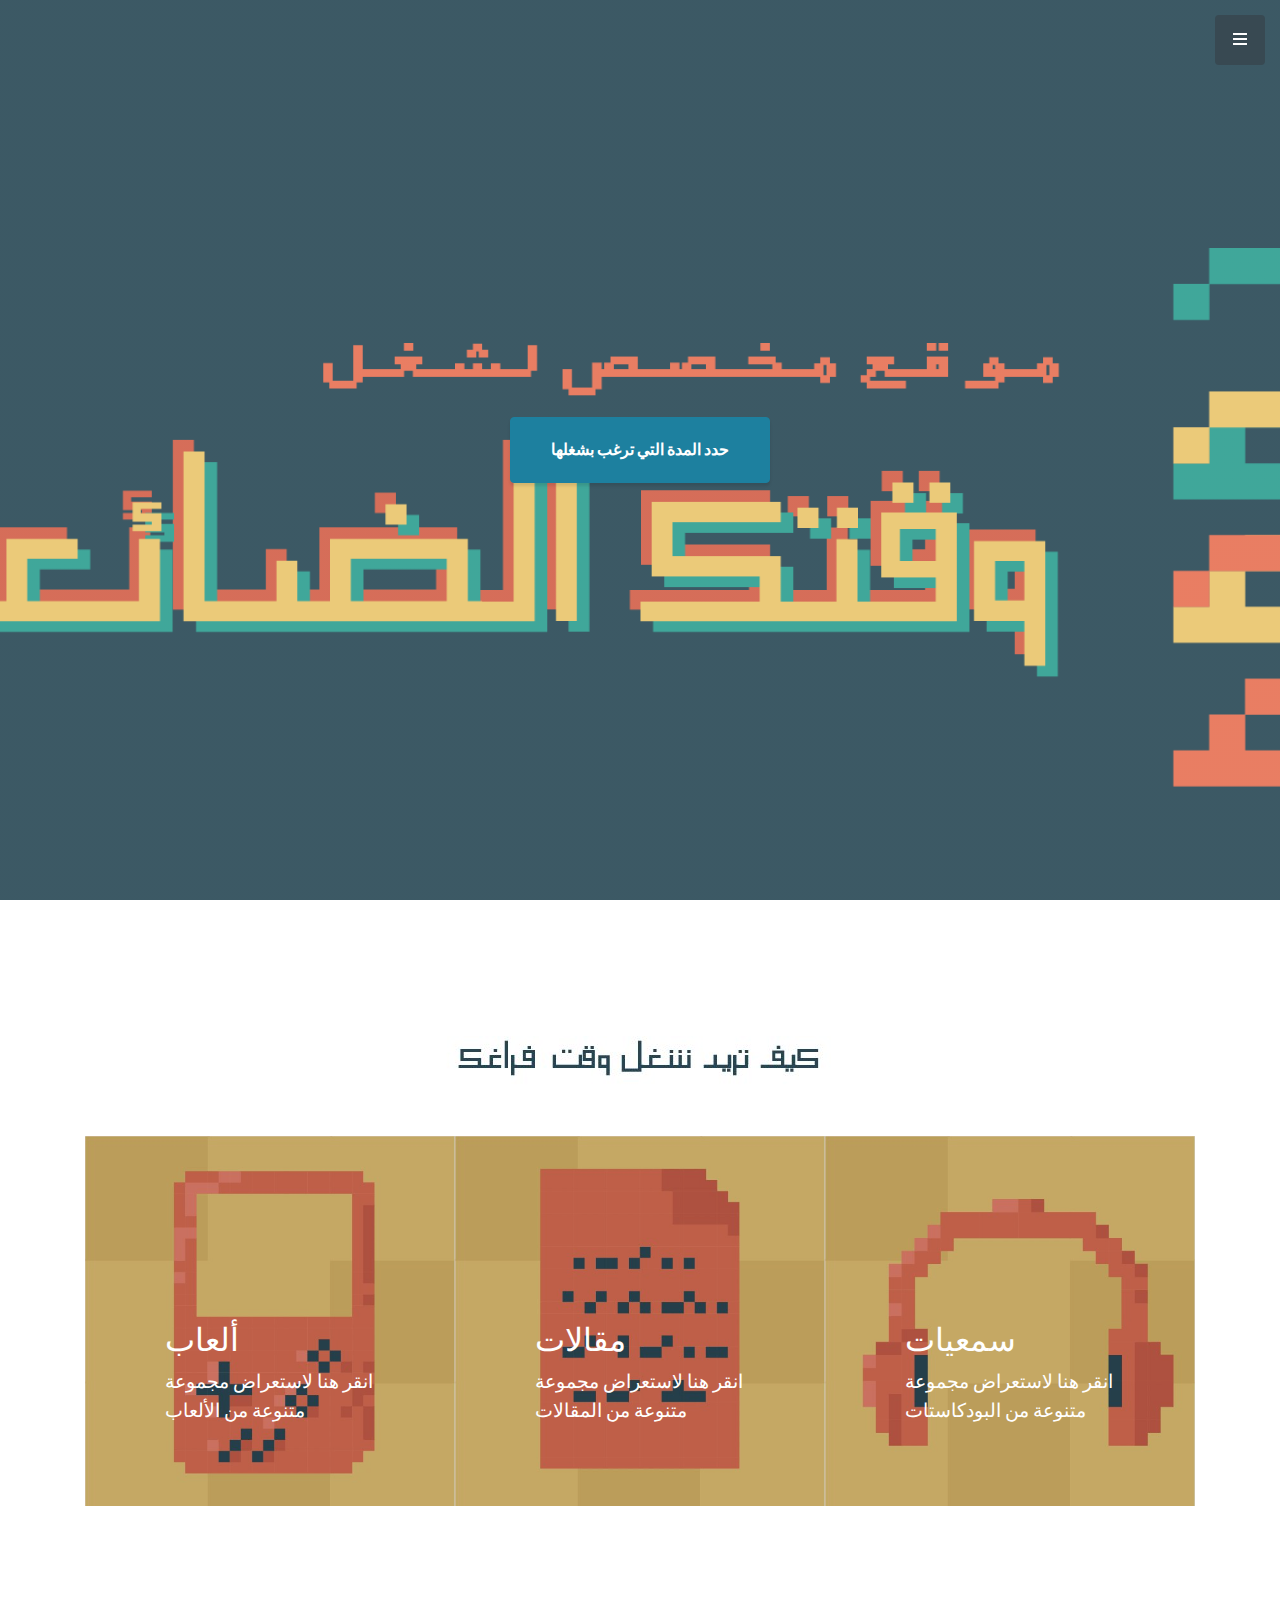
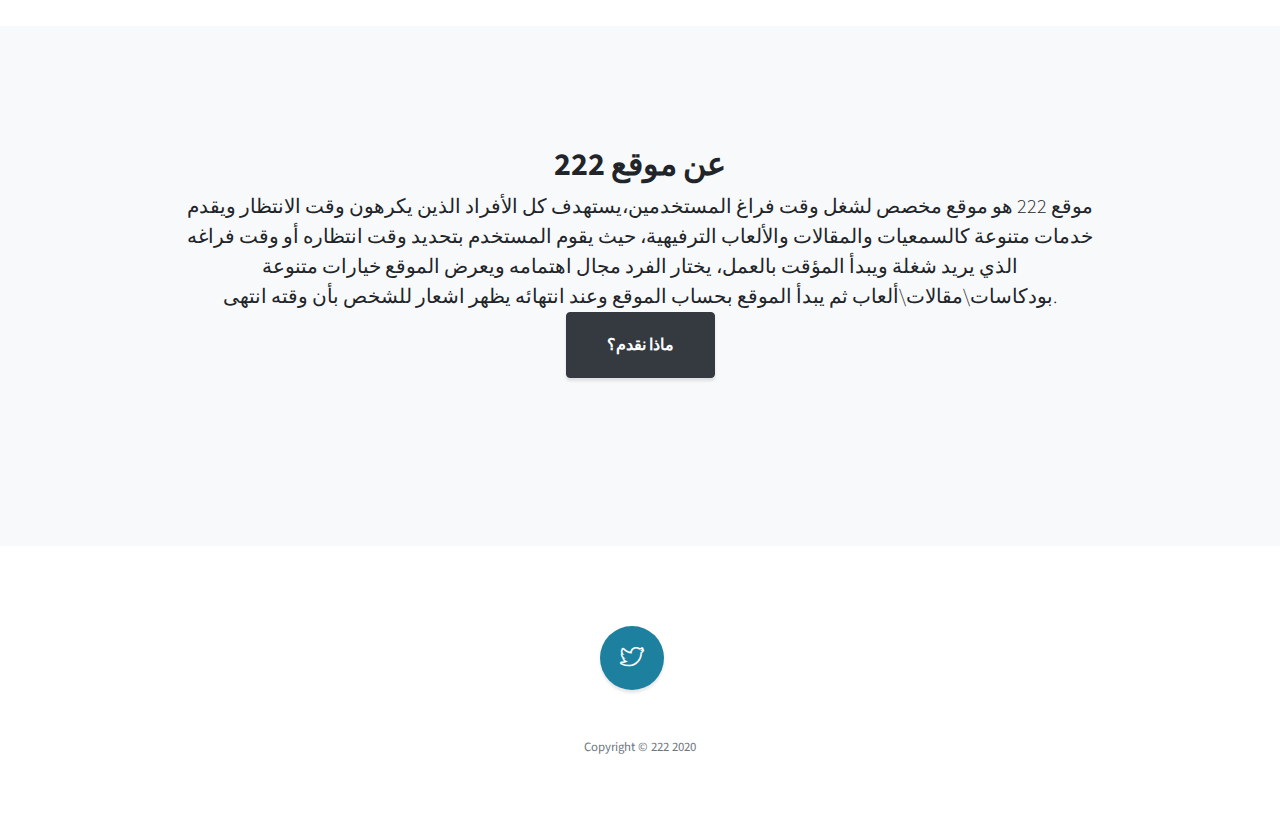
<file: index.html>
<!DOCTYPE html>
<html lang="ar">

<head>

  <meta charset="utf-8">
  <meta name="viewport" content="width=device-width, initial-scale=1, shrink-to-fit=no">
  <meta name="description" content="">
  <meta name="author" content="">

  <title>222</title>
  <link rel="icon" href="img/icon.jpg" />
  <!-- Bootstrap Core CSS -->
  <link href="vendor/bootstrap/css/bootstrap.min.css" rel="stylesheet">

  <!-- Custom Fonts -->
  <link href="vendor/fontawesome-free/css/all.min.css" rel="stylesheet" type="text/css">
  <link href="https://fonts.googleapis.com/css?family=Source+Sans+Pro:300,400,700,300italic,400italic,700italic" rel="stylesheet" type="text/css">
  <link href="vendor/simple-line-icons/css/simple-line-icons.css" rel="stylesheet">

  <!-- Custom CSS -->
  <link href="css/stylish-portfolio.min.css" rel="stylesheet">

</head>

<body id="page-top">
  <!-- Navigation -->
  <a class="menu-toggle rounded" href="#">
    <i class="fas fa-bars"></i>
  </a>
  <nav id="sidebar-wrapper">
    <ul class="sidebar-nav">
      <li class="sidebar-brand">
        <a class="js-scroll-trigger" href="#page-top">الرئيسية</a>
      </li>
      <li class="sidebar-nav-item">
        <a class="js-scroll-trigger" href="#services">الخيارات</a>
        <li class="sidebar-nav-item">
          <a class="js-scroll-trigger" href="podcasts.html">السمعيات</a>
        </li>
        <li class="sidebar-nav-item">
          <a class="js-scroll-trigger" href="articles.html">المقالات</a>
        </li>
        <li class="sidebar-nav-item">
          <a class="js-scroll-trigger" href="games.html">الألعاب</a>
        </li>
      </li>
      <li class="sidebar-nav-item">
        <a class="js-scroll-trigger" href="#about">عنّا</a>
      </li>
      <li class="sidebar-nav-item">
        <a class="js-scroll-trigger" href="contact.html">تواصل معنا</a>
      </li>
    </ul>
  </nav>

  <!-- Header -->
  <header class="masthead d-flex">
    <div class="container text-center my-auto">
      <!--<img class="img-fluid" src="img/header2.jpg" alt="">-->
      <button class="btn btn-primary btn-xl" onclick="openForm()">حدد المدة التي ترغب بشغلها</a>
    </div>
    <div class="overlay"></div>
  </header>

  <div class="form-popup" id="myForm">
    <form class="form-container">
        <form>
            <input type="number" id="hours">
            <label for="hours" >ساعة </label>
        </form>
        <form>
            <input type="number" id="minutes">
            <label for="minutes">دقيقة </label>
    </form>

    <button class="btn btn-primary" onclick="countdownTimeStart(); closeForm()">ابدأ</button>
    </form>
</div>
<div class="timer">
    <p id="Output"></p>
</div>
 

  <!-- services -->
  <section class="content-section" id="services">
    <div class="container">
      <div class="content-section-heading text-center">
        <img class="img-fluid" src="img/main h.jpg">
      </div>
      <div class="row no-gutters">
        <div class="col-sm">
          <a class="portfolio-item" href="games.html">
            <div class="caption">
              <div class="caption-content">
                <div class="h2">ألعاب</div>
                <p class="mb-0">انقر هنا لاستعراض مجموعة متنوعة من الألعاب</p>
              </div>
            </div>
            <img class="img-fluid" src="img/games.jpg" alt="">
          </a>
        </div>
        <div class="col-sm">
          <a class="portfolio-item" href="articles.html">
            <div class="caption">
              <div class="caption-content">
                <div class="h2">مقالات</div>
                <p class="mb-0">انقر هنا لاستعراض مجموعة متنوعة من المقالات</p>
              </div>
            </div>
            <img class="img-fluid" src="img/articles.jpg" alt="">
          </a>
        </div>
        <div class="col-sm">
          <a class="portfolio-item" href="podcasts.html">
            <div class="caption">
              <div class="caption-content">
                <div class="h2">سمعيات</div>
                <p class="mb-0">انقر هنا لاستعراض مجموعة متنوعة من البودكاستات</p>
              </div>
            </div>
            <img class="img-fluid" src="img/podcasts.jpg" alt="">
          </a>
        </div>
      </div>
    </div>
  </section>


  <!-- About -->
  <section class="content-section bg-light" id="about">
    <div class="container text-center">
      <div class="row">
        <div class="col-lg-10 mx-auto">
          <h2>عن موقع 222</h2>
          <p class="lead mb-5">موقع 222 هو موقع مخصص لشغل وقت فراغ المستخدمين،يستهدف كل الأفراد الذين يكرهون وقت الانتظار ويقدم خدمات متنوعة كالسمعيات والمقالات والألعاب الترفيهية، حيث يقوم المستخدم بتحديد وقت انتظاره أو وقت فراغه الذي يريد شغلة ويبدأ المؤقت بالعمل، يختار الفرد مجال اهتمامه ويعرض الموقع خيارات متنوعة بودكاسات\مقالات\ألعاب ثم يبدأ الموقع بحساب الموقع وعند انتهائه يظهر اشعار للشخص بأن وقته انتهى. 
          <a class="btn btn-dark btn-xl js-scroll-trigger" href="#services">ماذا نقدم؟</a>
        </div>
      </div>
    </div>
  </section>


  <footer class="footer text-center" id="contact">
    <div class="container">
      <ul class="list-inline mb-5">
        <li class="list-inline-item">
          <a class="social-link rounded-circle text-white mr-3" href="https://twitter.com/_2_to_2_">
            <i class="icon-social-twitter"></i>
          </a>
        </li>
      </ul>
      <p class="text-muted small mb-0">Copyright &copy; 222 2020</p>
    </div>
  </footer>

  <!-- Scroll to Top Button-->
  <a class="scroll-to-top rounded js-scroll-trigger" href="#page-top">
    <i class="fas fa-angle-up"></i>
  </a>

  <!-- Bootstrap core JavaScript -->
  <script src="vendor/jquery/jquery.min.js"></script>
  <script src="vendor/bootstrap/js/bootstrap.bundle.min.js"></script>

  <!-- Plugin JavaScript -->
  <script src="vendor/jquery-easing/jquery.easing.min.js"></script>

  <!-- Custom scripts for this template -->
  <script src="js/stylish-portfolio.min.js"></script>

</body>

<script>
  function openForm() {
        document.getElementById("myForm").style.display = "block";
    }

    function closeForm() {
        document.getElementById("myForm").style.display = "none";
    }

    function countdownTimeStart(){
        var minutes = document.getElementById("minutes").value;
        var hours = document.getElementById("hours").value;
        var hoursInS = hours * 3600;
        var minutesIns = minutes * 60;
        var timeInSeconds = hoursInS + minutesIns;

        var counter=setInterval(timer, 1000); //1000 will  run it every 1 second

        function timer(){
            // Update the count down every 1 second
            timeInSeconds=timeInSeconds-1;
            remainingMinutes = Math.floor(timeInSeconds/60);
            remainingHours = Math.floor(timeInSeconds/3600);
            remainingSeconds = Math.floor(timeInSeconds-((remainingMinutes*60) + (remainingHours*3600)));

            if (timeInSeconds <= 0){
                clearInterval(counter);
                alert("انتهى الوقت الذي حددته! بإمكانك إعادة تعيين الوقت");
                return;
            }
            else if (remainingHours >= 1){
                document.getElementById("Output").innerHTML= remainingHours + ":"+remainingMinutes + ":" + remainingSeconds;
            }

            else if (remainingMinutes >= 1){
                document.getElementById("Output").innerHTML= "00:"+remainingMinutes + ":" + remainingSeconds
            }
            else if (remainingSeconds >= 0){
                document.getElementById("Output").innerHTML= "00:00:" + remainingSeconds;
            }
        }
    }
</script>

</html>
</file>
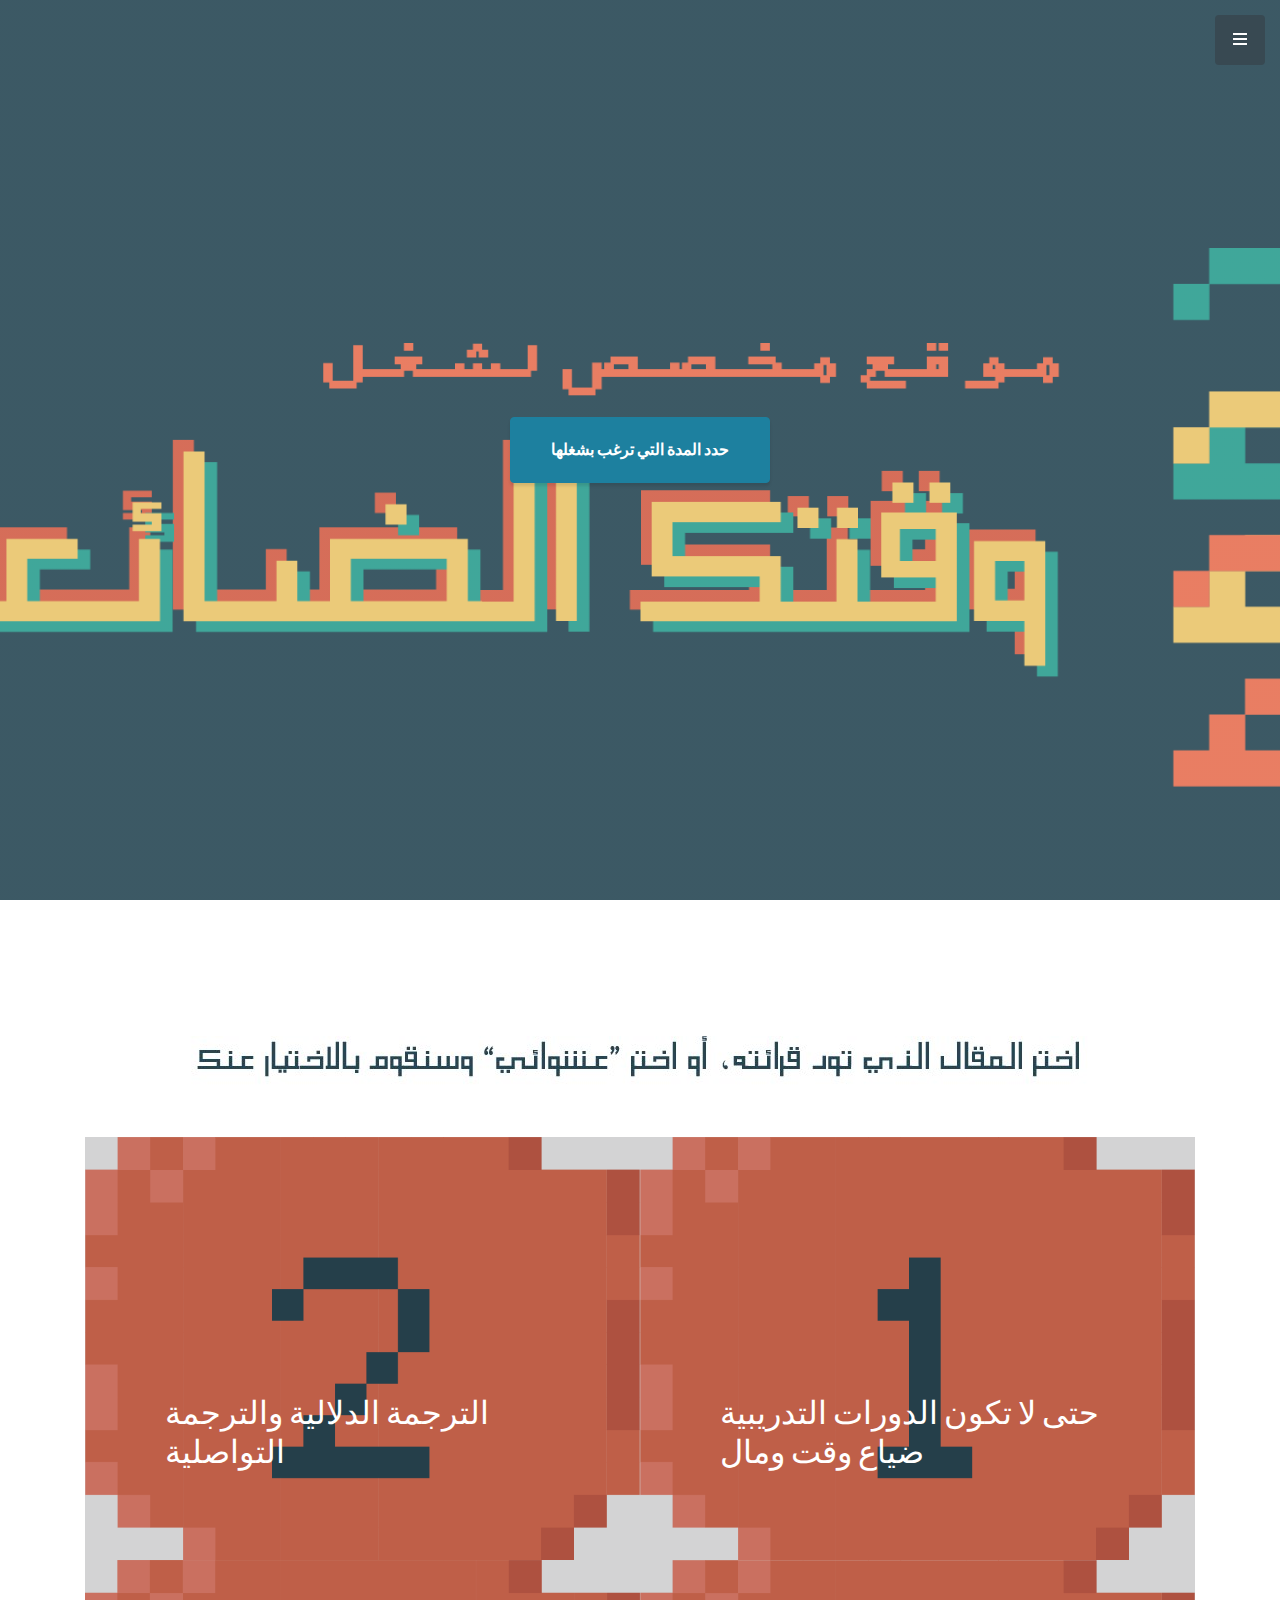
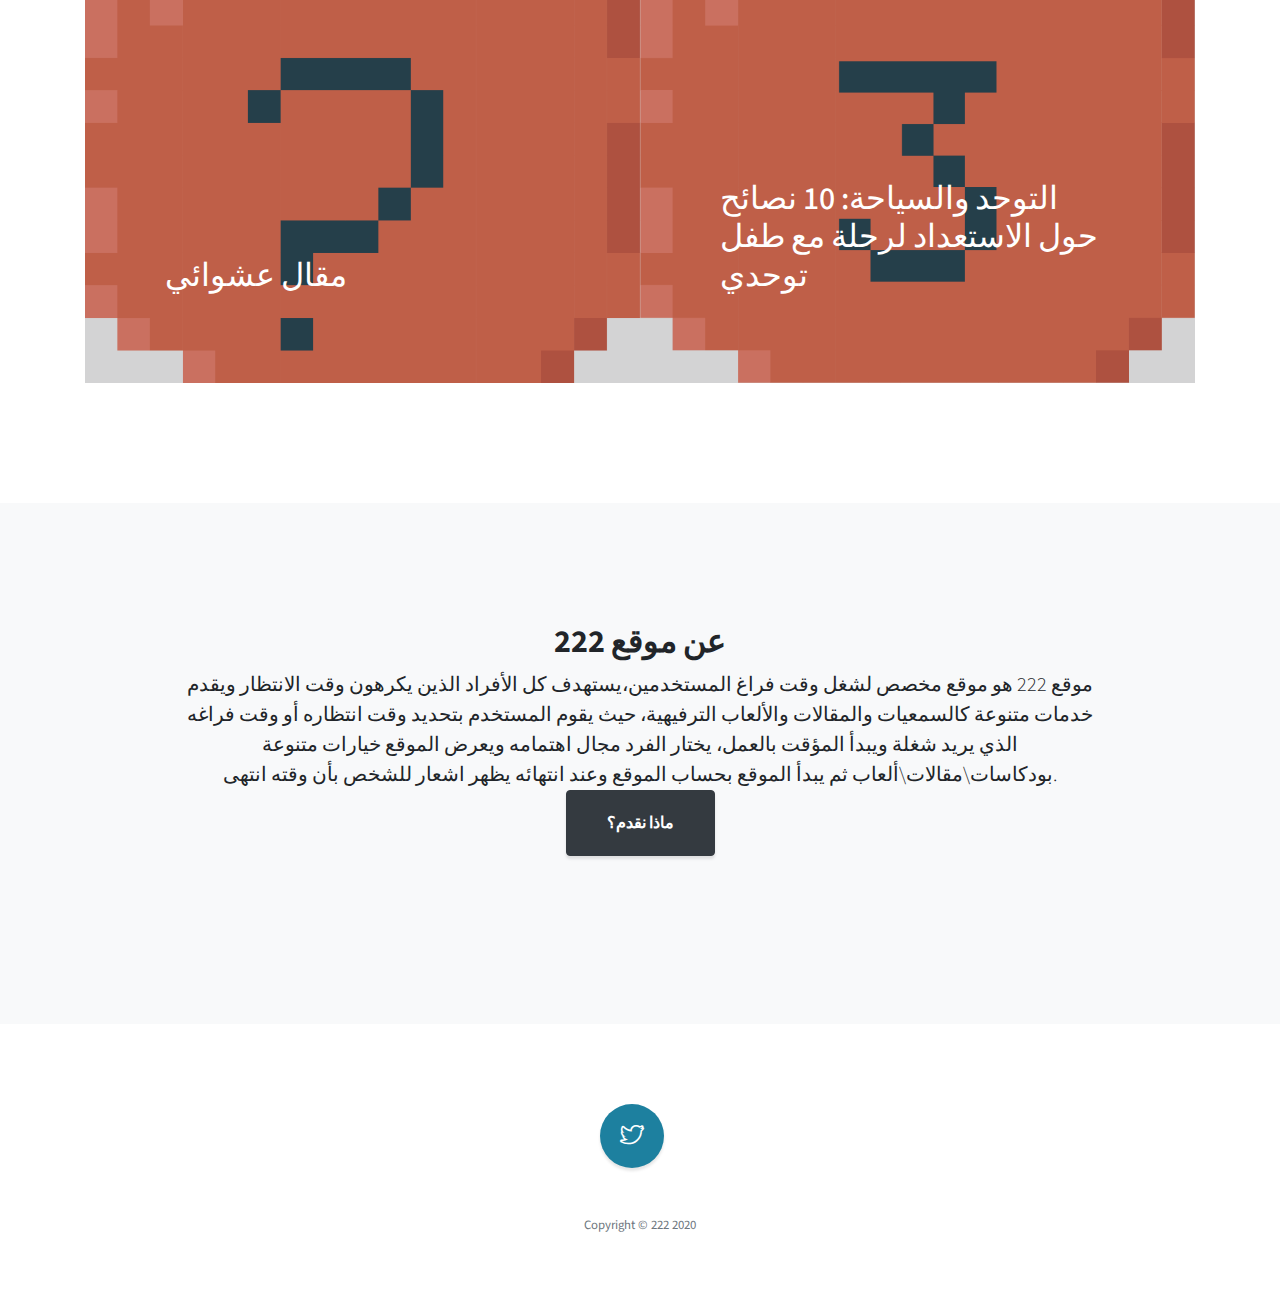
<file: articles.html>
<!DOCTYPE html>
<html lang="ar">

<head>

  <meta charset="utf-8">
  <meta name="viewport" content="width=device-width, initial-scale=1, shrink-to-fit=no">
  <meta name="description" content="">
  <meta name="author" content="">

  <title>مقالات</title>
  <link rel="icon" href="img/icon.jpg" />
  <!-- Bootstrap Core CSS -->
  <link href="vendor/bootstrap/css/bootstrap.min.css" rel="stylesheet">

  <!-- Custom Fonts -->
  <link href="vendor/fontawesome-free/css/all.min.css" rel="stylesheet" type="text/css">
  <link href="https://fonts.googleapis.com/css?family=Source+Sans+Pro:300,400,700,300italic,400italic,700italic" rel="stylesheet" type="text/css">
  <link href="vendor/simple-line-icons/css/simple-line-icons.css" rel="stylesheet">

  <!-- Custom CSS -->
  <link href="css/stylish-portfolio.min.css" rel="stylesheet">

</head>

<body id="page-top">

  <!-- Navigation -->
  <a class="menu-toggle rounded" href="#">
    <i class="fas fa-bars"></i>
  </a>
  <nav id="sidebar-wrapper">
    <ul class="sidebar-nav">
      <li class="sidebar-brand">
        <a class="js-scroll-trigger" href="index.thml">الرئيسية</a>
      </li>
      <li class="sidebar-nav-item">
        <a class="js-scroll-trigger" href="#services">الخيارات</a>
        <li class="sidebar-nav-item">
          <a class="js-scroll-trigger" href="podcasts.html">السمعيات</a>
        </li>
        <li class="sidebar-nav-item">
          <a class="js-scroll-trigger" href="articles.html">المقالات</a>
        </li>
        <li class="sidebar-nav-item">
          <a class="js-scroll-trigger" href="games.html">الألعاب</a>
        </li>
      </li>
      <li class="sidebar-nav-item">
        <a class="js-scroll-trigger" href="#about">عنّا</a>
      </li>
      <li class="sidebar-nav-item">
        <a class="js-scroll-trigger" href="contact.html">تواصل معنا</a>
      </li>
    </ul>
  </nav>

  <!-- Header -->
  <header class="masthead d-flex">
    <div class="container text-center my-auto">
      <button class="btn btn-primary btn-xl" onclick="openForm()">حدد المدة التي ترغب بشغلها</a>
    </div>
    <div class="overlay"></div>
  </header>

  <div class="form-popup" id="myForm">
    <form class="form-container">
        <form>
            <input type="number" id="hours">
            <label for="hours" >ساعة </label>
        </form>
        <form>
            <input type="number" id="minutes">
            <label for="minutes">دقيقة </label>
    </form>

    <button class="btn btn-primary" onclick="countdownTimeStart(); closeForm()">ابدأ</button>
    </form>
</div>
<div class="timer">
    <p id="Output"></p>
</div>

<div id="popup"> 
  <button class="btn btn-primary" onclick="closeIframe()">X</button>
  <iframe id="iframe" height="600px" width="100%" top="30px">
  </iframe>
  
</div>
  <!-- services -->
  <section class="content-section" id="services">
    <div class="container">
      <div class="content-section-heading text-center">
        <img class="img-fluid" src="img/articles h.jpg">
      </div>
      <div class="row no-gutters">
        <div class="col-sm">
          <a class="portfolio-item" href="" id="2">
            <div class="caption">
              <div class="caption-content">
                <div class="h2">الترجمة الدلالية والترجمة التواصلية</div>
              </div>
            </div>
            <img class="img-fluid" src="img/2.png" alt="">
          </a>
        </div>
        <div class="col-sm">
          <a class="portfolio-item" href="" id="1">
            <div class="caption">
              <div class="caption-content">
                <div class="h2">حتى لا تكون الدورات التدريبية ضياع وقت ومال</div>
              </div>
            </div>
            <img class="img-fluid" src="img/1.png" alt="">
          </a>
        </div>
      </div>
      <div class="row no-gutters" id="4">
        <div class="col-sm">
          <a class="portfolio-item" href="" >
            <div class="caption">
              <div class="caption-content">
                <div class="h2">مقال عشوائي</div>
              </div>
            </div>
            <img class="img-fluid" src="img/random.png" alt="">
          </a>
        </div>
        <div class="col-sm">
          <a class="portfolio-item" href="" id="3">
              <div class="caption">
                <div class="caption-content">
                  <div class="h2"> التوحد والسياحة: 10 نصائح حول الاستعداد لرحلة مع طفل توحدي</div>   
              </div>
            </div>
            <img class="img-fluid" src="img/3.png" alt="">
          </a>
        </div>
      </div>
    </div>
  </section>

  <!-- About -->
  <section class="content-section bg-light" id="about">
    <div class="container text-center">
      <div class="row">
        <div class="col-lg-10 mx-auto">
          <h2>عن موقع 222</h2>
          <p class="lead mb-5">موقع 222 هو موقع مخصص لشغل وقت فراغ المستخدمين،يستهدف كل الأفراد الذين يكرهون وقت الانتظار ويقدم خدمات متنوعة كالسمعيات والمقالات والألعاب الترفيهية، حيث يقوم المستخدم بتحديد وقت انتظاره أو وقت فراغه الذي يريد شغلة ويبدأ المؤقت بالعمل، يختار الفرد مجال اهتمامه ويعرض الموقع خيارات متنوعة بودكاسات\مقالات\ألعاب ثم يبدأ الموقع بحساب الموقع وعند انتهائه يظهر اشعار للشخص بأن وقته انتهى. 
          <a class="btn btn-dark btn-xl js-scroll-trigger" href="#services">ماذا نقدم؟</a>
        </div>
      </div>
    </div>
  </section>


  <!-- Footer -->
  <footer class="footer text-center" id="contact">
    <div class="container">
      <ul class="list-inline mb-5">
        <li class="list-inline-item">
          <a class="social-link rounded-circle text-white mr-3" href="https://twitter.com/_2_to_2_">
            <i class="icon-social-twitter"></i>
          </a>
        </li>
      </ul>
      <p class="text-muted small mb-0">Copyright &copy; 222 2020</p>
    </div>
  </footer>

  <!-- Scroll to Top Button-->
  <a class="scroll-to-top rounded js-scroll-trigger" href="#page-top">
    <i class="fas fa-angle-up"></i>
  </a>

  <!-- Bootstrap core JavaScript -->
  <script src="vendor/jquery/jquery.min.js"></script>
  <script src="vendor/bootstrap/js/bootstrap.bundle.min.js"></script>

  <!-- Plugin JavaScript -->
  <script src="vendor/jquery-easing/jquery.easing.min.js"></script>

  <!-- Custom scripts for this template -->
  <script src="js/stylish-portfolio.min.js"></script>


  <script>  
    function openForm() {
        document.getElementById("myForm").style.display = "block";
    }

    function closeForm() {
        document.getElementById("myForm").style.display = "none";
    }

    function countdownTimeStart(){
        var minutes = document.getElementById("minutes").value;
        var hours = document.getElementById("hours").value;
        var hoursInS = hours * 3600;
        var minutesIns = minutes * 60;
        var timeInSeconds = hoursInS + minutesIns;

        var counter=setInterval(timer, 1000); //1000 will  run it every 1 second

        function timer(){
            // Update the count down every 1 second
            timeInSeconds=timeInSeconds-1;
            remainingMinutes = Math.floor(timeInSeconds/60);
            remainingHours = Math.floor(timeInSeconds/3600);
            remainingSeconds = Math.floor(timeInSeconds-((remainingMinutes*60) + (remainingHours*3600)));

            if (timeInSeconds <= 0){
                clearInterval(counter);
                alert("انتهى الوقت الذي حددته! بإمكانك إعادة تعيين الوقت");
                return;
            }
            else if (remainingHours >= 1){
                document.getElementById("Output").innerHTML= remainingHours + ":"+remainingMinutes + ":" + remainingSeconds;
            }

            else if (remainingMinutes >= 1){
                document.getElementById("Output").innerHTML= "00:"+remainingMinutes + ":" + remainingSeconds
            }
            else if (remainingSeconds >= 0){
                document.getElementById("Output").innerHTML= "00:00:" + remainingSeconds;
            }
        }
    }

    document.getElementById("popup").showpopup = function() {
  document.getElementById("popup").style.display = "block";
  document.getElementById("iframe").style.display = "block";
}

function ClosePop() {
    document.getElementById("popup").style.display = "none";
    document.getElementById("iframe").style.display = "none";
}

document.getElementById("2").onclick = function(e) {
  e.preventDefault(); 
  document.getElementById('iframe').src = "https://ziid.net/online-business/semantic-translation-and-communication/";
  document.getElementById("popup").showpopup();
}

document.getElementById("1").onclick = function(e) {
  e.preventDefault();
  document.getElementById('iframe').src = "https://ziid.net/self-development/workshops/";
  document.getElementById("popup").showpopup();
}

document.getElementById("4").onclick = function(e) {
  e.preventDefault();
  document.getElementById('iframe').src = "https://ziid.net/tourism/autism-and-holidays/";
  document.getElementById("popup").showpopup();
}

document.getElementById("3").onclick = function(e) {
  e.preventDefault();
  var arr = ["https://ziid.net/nonprofit/how-does-plastic-damage-the-environment/",
            "https://ziid.net/family/how-do-i-adopt-an-eco-friendly-lifestyle/",
            "https://ziid.net/self-development/workshops/",
            "https://ziid.net/online-business/semantic-translation-and-communication/",
            "https://ziid.net/tourism/autism-and-holidays/"]; 
  document.getElementById('iframe').src = arr[Math.floor(Math.random() * arr.length)];
  document.getElementById("popup").showpopup();
}

function closeIframe() {
    window.parent.ClosePop();
}

</script> 
</body>

</html>
</file>
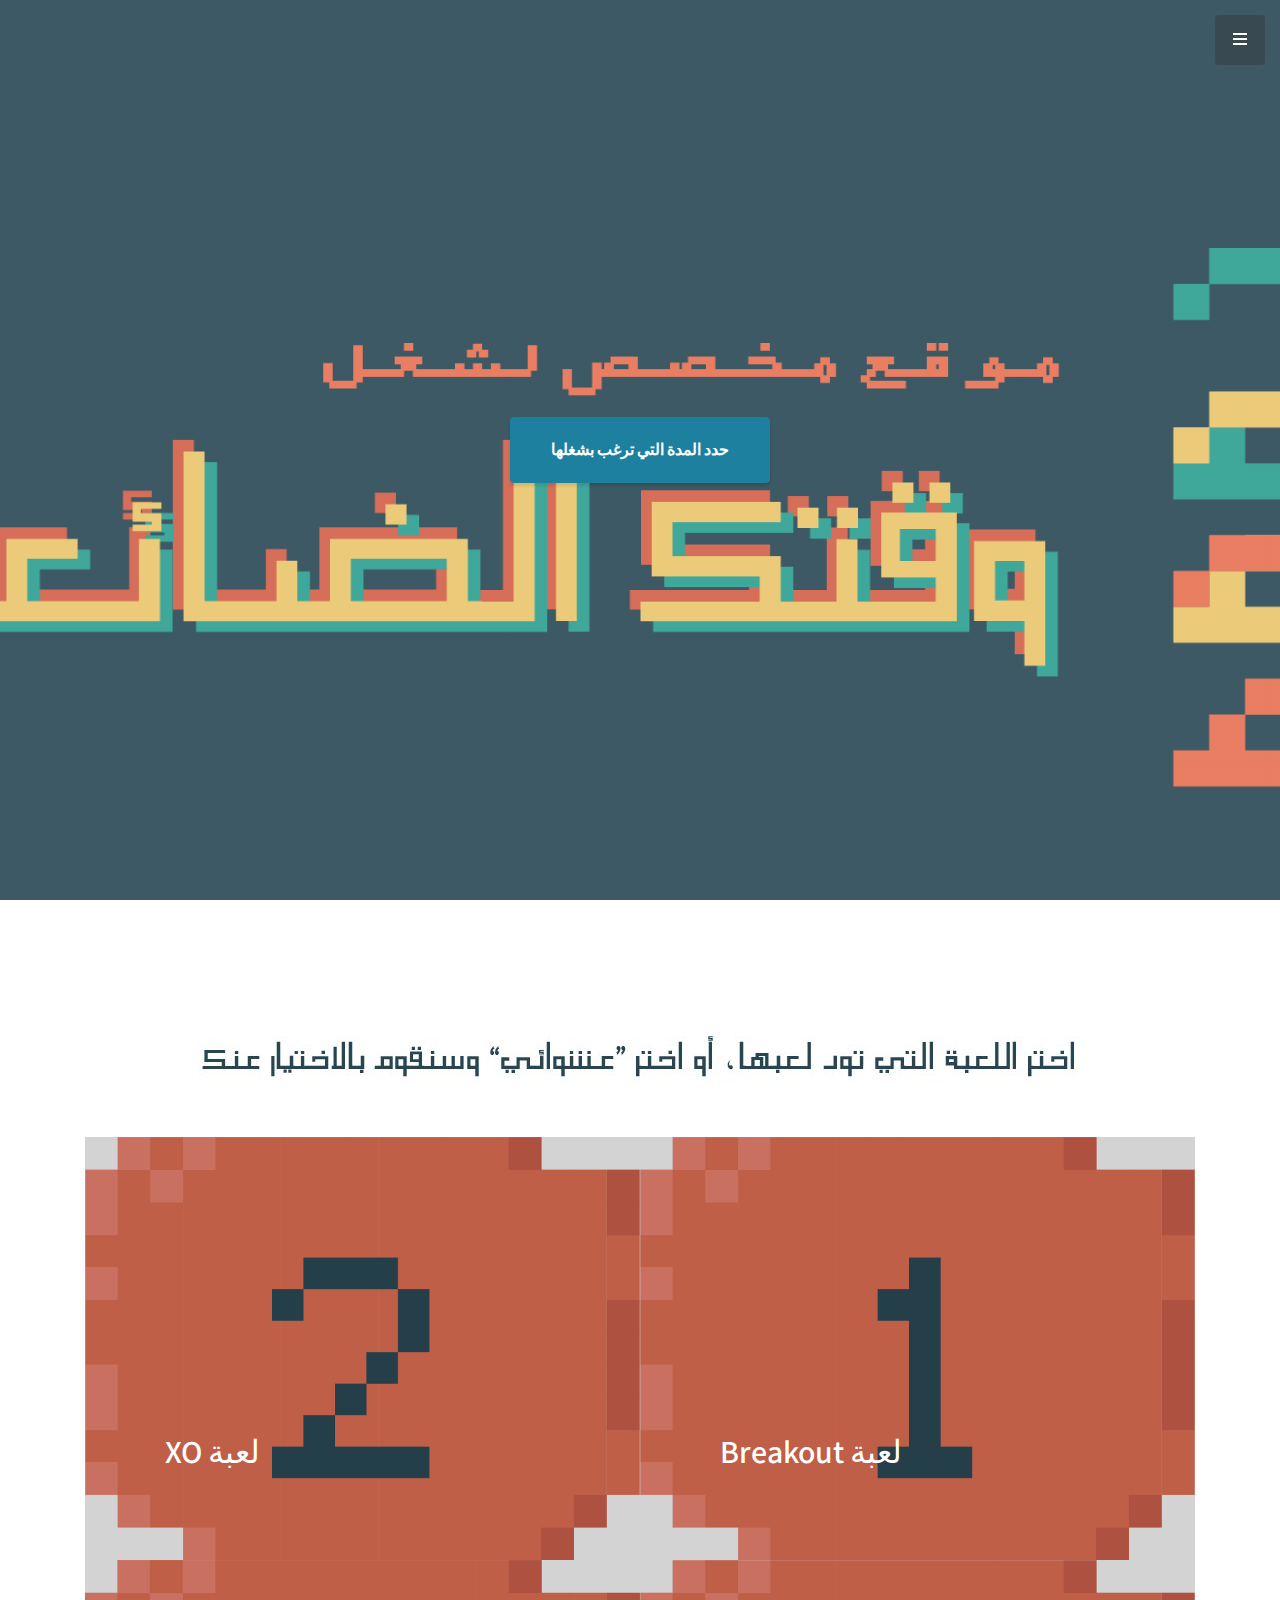
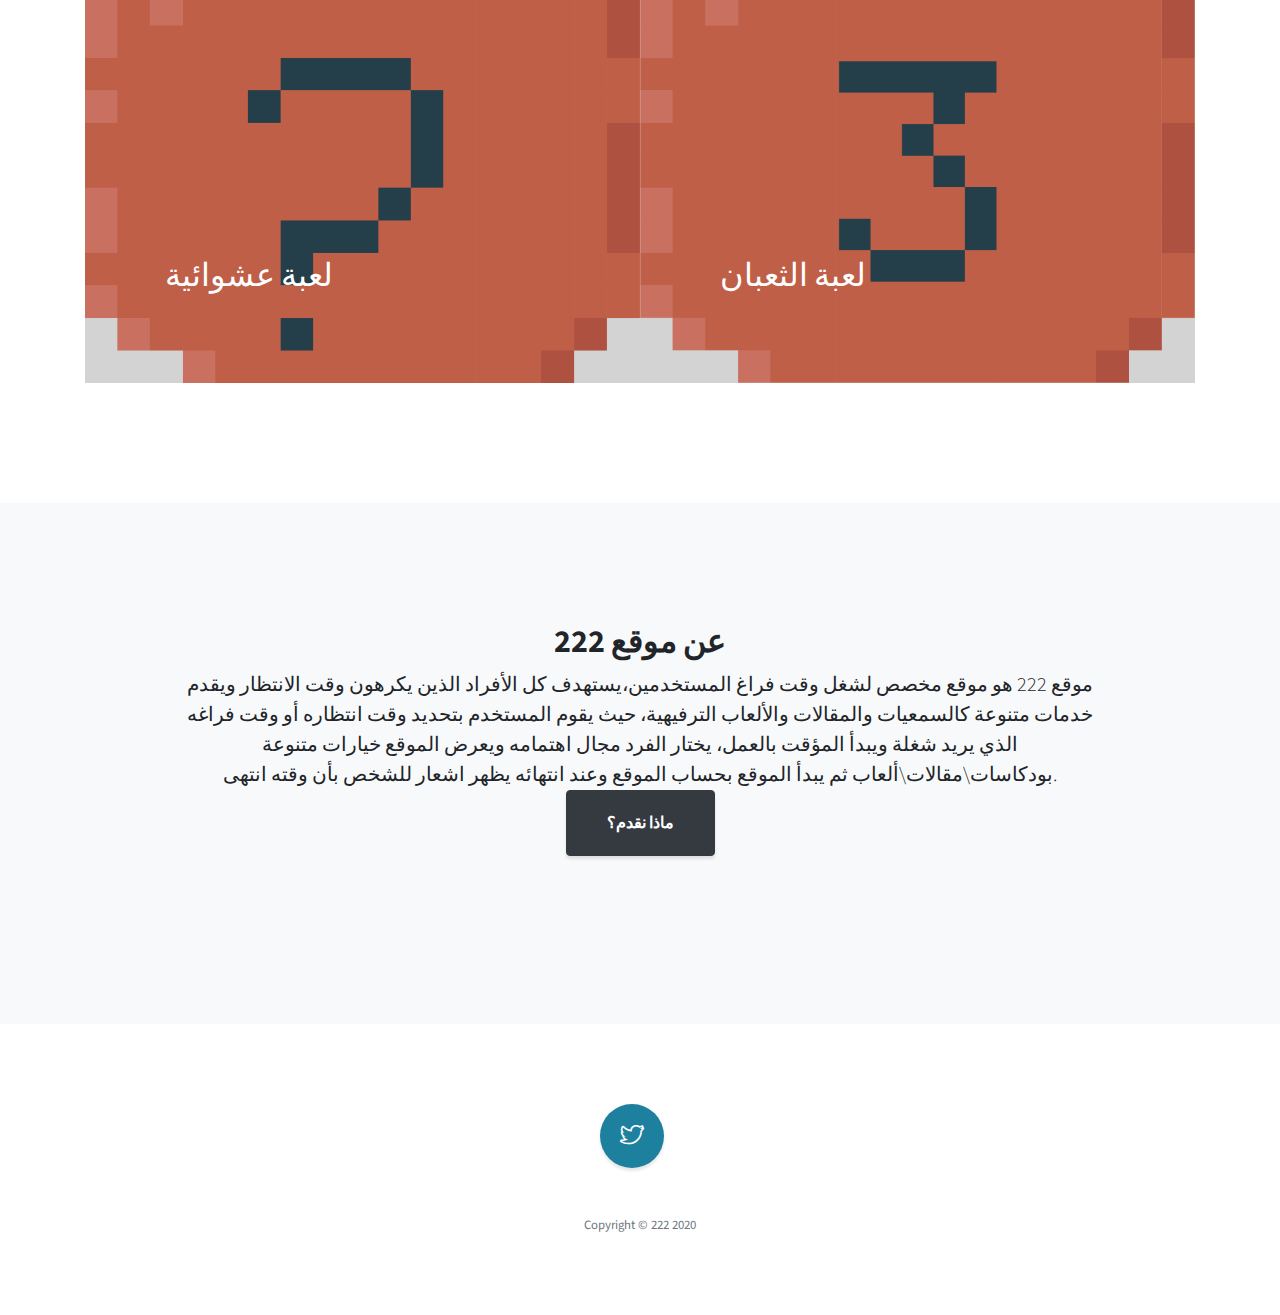
<file: games.html>
<!DOCTYPE html>
<html lang="ar">

<head>

  <meta charset="utf-8">
  <meta name="viewport" content="width=device-width, initial-scale=1, shrink-to-fit=no">
  <meta name="description" content="">
  <meta name="author" content="">

  <title>ألعاب</title>
  <link rel="icon" href="img/icon.jpg" />
  <!-- Bootstrap Core CSS -->
  <link href="vendor/bootstrap/css/bootstrap.min.css" rel="stylesheet">

  <!-- Custom Fonts -->
  <link href="vendor/fontawesome-free/css/all.min.css" rel="stylesheet" type="text/css">
  <link href="https://fonts.googleapis.com/css?family=Source+Sans+Pro:300,400,700,300italic,400italic,700italic" rel="stylesheet" type="text/css">
  <link href="vendor/simple-line-icons/css/simple-line-icons.css" rel="stylesheet">

  <!-- Custom CSS -->
  <link href="css/stylish-portfolio.min.css" rel="stylesheet">

</head>

<body id="page-top">

  <!-- Navigation -->
  <a class="menu-toggle rounded" href="#">
    <i class="fas fa-bars"></i>
  </a>
  <nav id="sidebar-wrapper">
    <ul class="sidebar-nav">
      <li class="sidebar-brand">
        <a class="js-scroll-trigger" href="index.html">الرئيسية</a>
      </li>
      <li class="sidebar-nav-item">
        <a class="js-scroll-trigger" href="#services">الخيارات</a>
        <li class="sidebar-nav-item">
          <a class="js-scroll-trigger" href="podcasts.html">السمعيات</a>
        </li>
        <li class="sidebar-nav-item">
          <a class="js-scroll-trigger" href="articles.html">المقالات</a>
        </li>
        <li class="sidebar-nav-item">
          <a class="js-scroll-trigger" href="games.html">الألعاب</a>
        </li>
      </li>
      <li class="sidebar-nav-item">
        <a class="js-scroll-trigger" href="#about">عنّا</a>
      </li>
      <li class="sidebar-nav-item">
        <a class="js-scroll-trigger" href="contact.html">تواصل معنا</a>
      </li>
    </ul>
  </nav>

  <!-- Header -->
  <header class="masthead d-flex">
    <div class="container text-center my-auto">
      <!--<img class="img-fluid" src="img/header2.jpg" alt="">-->
      <button class="btn btn-primary btn-xl" onclick="openForm()">حدد المدة التي ترغب بشغلها</a>
    </div>
    <div class="overlay"></div>
  </header>

  <div class="form-popup" id="myForm">
    <form class="form-container">
        <form>
            <input type="number" id="hours">
            <label for="hours" >ساعة </label>
        </form>
        <form>
            <input type="number" id="minutes">
            <label for="minutes">دقيقة </label>
    </form>

    <button class="btn btn-primary" onclick="countdownTimeStart(); closeForm()">ابدأ</button>
    </form>
</div>
<div class="timer">
    <p id="Output"></p>
</div>

<div id="popup"> 
  <button class="btn btn-primary" onclick="closeIframe()">X</button>
  <iframe id="iframe" height="600px" width="100%"></iframe>
</div>
  <!-- services -->
  <section class="content-section" id="services">
    <div class="container">
      <div class="content-section-heading text-center">
        <img class="img-fluid" src="img/games h.jpg">
      </div>
      <div class="row no-gutters">
        <div class="col-sm">
          <a class="portfolio-item" href="" id="2">
            <div class="caption">
              <div class="caption-content">
                <div class="h2">XO لعبة</div>
              </div>
            </div>
            <img class="img-fluid" src="img/2.png" alt="">
          </a>
        </div>
        <div class="col-sm">
          <a class="portfolio-item" href="" id="1">
            <div class="caption">
              <div class="caption-content">
                <div class="h2">Breakout لعبة </div>
              </div>
            </div>
            <img class="img-fluid" src="img/1.png" alt="">
          </a>
        </div>
      </div>
      <div class="row no-gutters" id="4">
        <div class="col-sm">
          <a class="portfolio-item" href="" >
            <div class="caption">
              <div class="caption-content">
                <div class="h2">لعبة عشوائية</div>
              </div>
            </div>
            <img class="img-fluid" src="img/random.png" alt="">
          </a>
        </div>
        <div class="col-sm">
          <a class="portfolio-item" href="" id="3">
              <div class="caption">
                <div class="caption-content">
                  <div class="h2">لعبة الثعبان</div>
              </div>
            </div>
            <img class="img-fluid" src="img/3.png" alt="">
          </a>
        </div>
      </div>
    </div>
  </section>

  <!-- About -->
  <section class="content-section bg-light" id="about">
    <div class="container text-center">
      <div class="row">
        <div class="col-lg-10 mx-auto">
          <h2>عن موقع 222</h2>
          <p class="lead mb-5">موقع 222 هو موقع مخصص لشغل وقت فراغ المستخدمين،يستهدف كل الأفراد الذين يكرهون وقت الانتظار ويقدم خدمات متنوعة كالسمعيات والمقالات والألعاب الترفيهية، حيث يقوم المستخدم بتحديد وقت انتظاره أو وقت فراغه الذي يريد شغلة ويبدأ المؤقت بالعمل، يختار الفرد مجال اهتمامه ويعرض الموقع خيارات متنوعة بودكاسات\مقالات\ألعاب ثم يبدأ الموقع بحساب الموقع وعند انتهائه يظهر اشعار للشخص بأن وقته انتهى. 
          <a class="btn btn-dark btn-xl js-scroll-trigger" href="#services">ماذا نقدم؟</a>
        </div>
      </div>
    </div>
  </section>


  <footer class="footer text-center" id="contact">
    <div class="container">
      <ul class="list-inline mb-5">
        <li class="list-inline-item">
          <a class="social-link rounded-circle text-white mr-3" href="https://twitter.com/_2_to_2_">
            <i class="icon-social-twitter"></i>
          </a>
        </li>
      </ul>
      <p class="text-muted small mb-0">Copyright &copy; 222 2020</p>
    </div>
  </footer>

  <!-- Scroll to Top Button-->
  <a class="scroll-to-top rounded js-scroll-trigger" href="#page-top">
    <i class="fas fa-angle-up"></i>
  </a>

  <!-- Bootstrap core JavaScript -->
  <script src="vendor/jquery/jquery.min.js"></script>
  <script src="vendor/bootstrap/js/bootstrap.bundle.min.js"></script>

  <!-- Plugin JavaScript -->
  <script src="vendor/jquery-easing/jquery.easing.min.js"></script>

  <!-- Custom scripts for this template -->
  <script src="js/stylish-portfolio.min.js"></script>


  <script>  
    function openForm() {
        document.getElementById("myForm").style.display = "block";
    }

    function closeForm() {
        document.getElementById("myForm").style.display = "none";
    }

    function countdownTimeStart(){
        var minutes = document.getElementById("minutes").value;
        var hours = document.getElementById("hours").value;
        var hoursInS = hours * 3600;
        var minutesIns = minutes * 60;
        var timeInSeconds = hoursInS + minutesIns;

        var counter=setInterval(timer, 1000); //1000 will  run it every 1 second

        function timer(){
            // Update the count down every 1 second
            timeInSeconds=timeInSeconds-1;
            remainingMinutes = Math.floor(timeInSeconds/60);
            remainingHours = Math.floor(timeInSeconds/3600);
            remainingSeconds = Math.floor(timeInSeconds-((remainingMinutes*60) + (remainingHours*3600)));

            if (timeInSeconds <= 0){
                clearInterval(counter);
                alert("انتهى الوقت الذي حددته! بإمكانك إعادة تعيين الوقت");
                return;
            }
            else if (remainingHours >= 1){
                document.getElementById("Output").innerHTML= remainingHours + ":"+remainingMinutes + ":" + remainingSeconds;
            }

            else if (remainingMinutes >= 1){
                document.getElementById("Output").innerHTML= "00:"+remainingMinutes + ":" + remainingSeconds
            }
            else if (remainingSeconds >= 0){
                document.getElementById("Output").innerHTML= "00:00:" + remainingSeconds;
            }
        }
    }

    document.getElementById("popup").showpopup = function() {
  document.getElementById("popup").style.display = "block";
  document.getElementById("iframe").style.display = "block";
}

function ClosePop() {
    document.getElementById("popup").style.display = "none";
    document.getElementById("iframe").style.display = "none";
}

document.getElementById("2").onclick = function(e) {
  e.preventDefault(); 
  document.getElementById('iframe').src = "https://playtictactoe.org/";
  document.getElementById("popup").showpopup();
}

document.getElementById("1").onclick = function(e) {
  e.preventDefault();
  document.getElementById('iframe').src = "https://elgoog.im/breakout/";
  document.getElementById("popup").showpopup();
}

document.getElementById("4").onclick = function(e) {
  e.preventDefault();
  document.getElementById('iframe').src = "https://www.google.com/fbx?fbx=snake_arcade";
  document.getElementById("popup").showpopup();
}

document.getElementById("3").onclick = function(e) {
  e.preventDefault();
  var arr = ["https://playtictactoe.org/", "https://elgoog.im/breakout/", "https://www.google.com/logos/2010/pacman10-i.html",
                  "https://www.google.com/fbx?fbx=snake_arcade"]; 
  document.getElementById('iframe').src = arr[Math.floor(Math.random() * arr.length)];
  document.getElementById("popup").showpopup();
}

function closeIframe() {
    window.parent.ClosePop();
}

</script> 
</body>

</html>
</file>
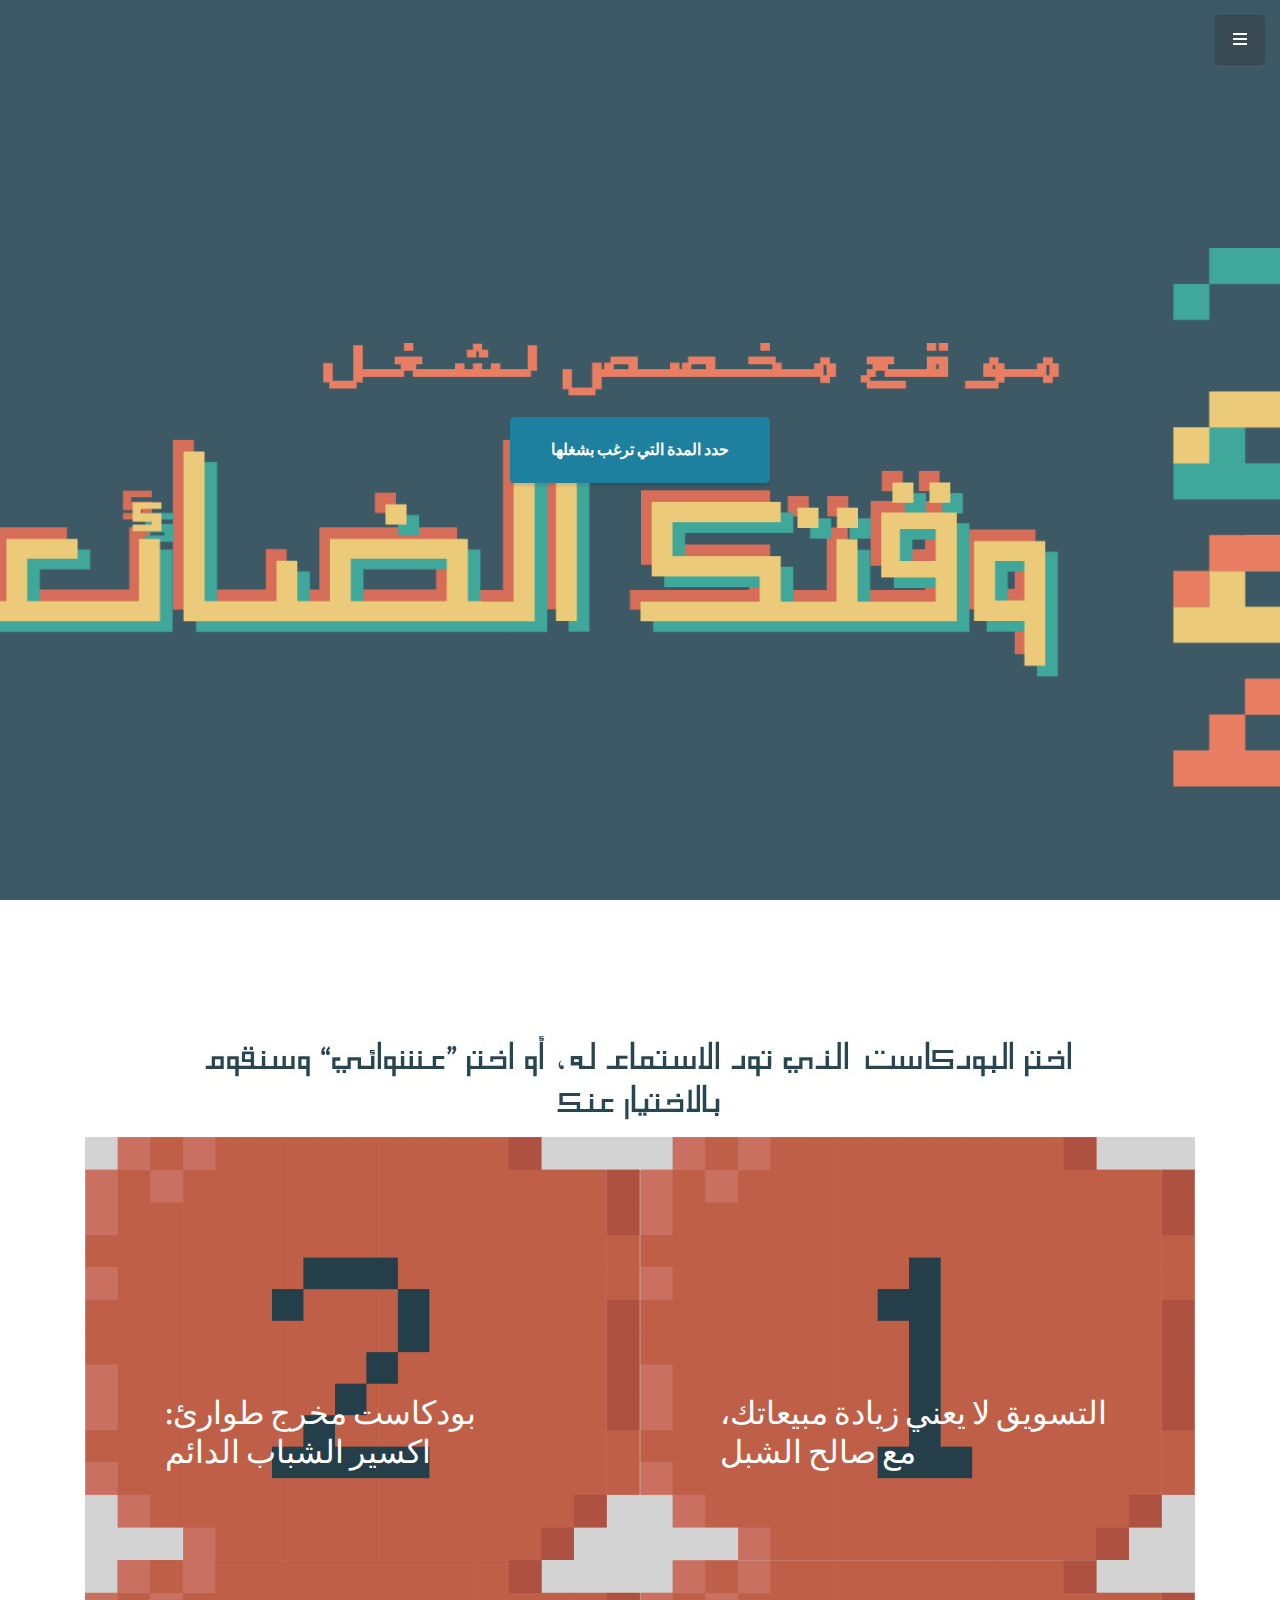
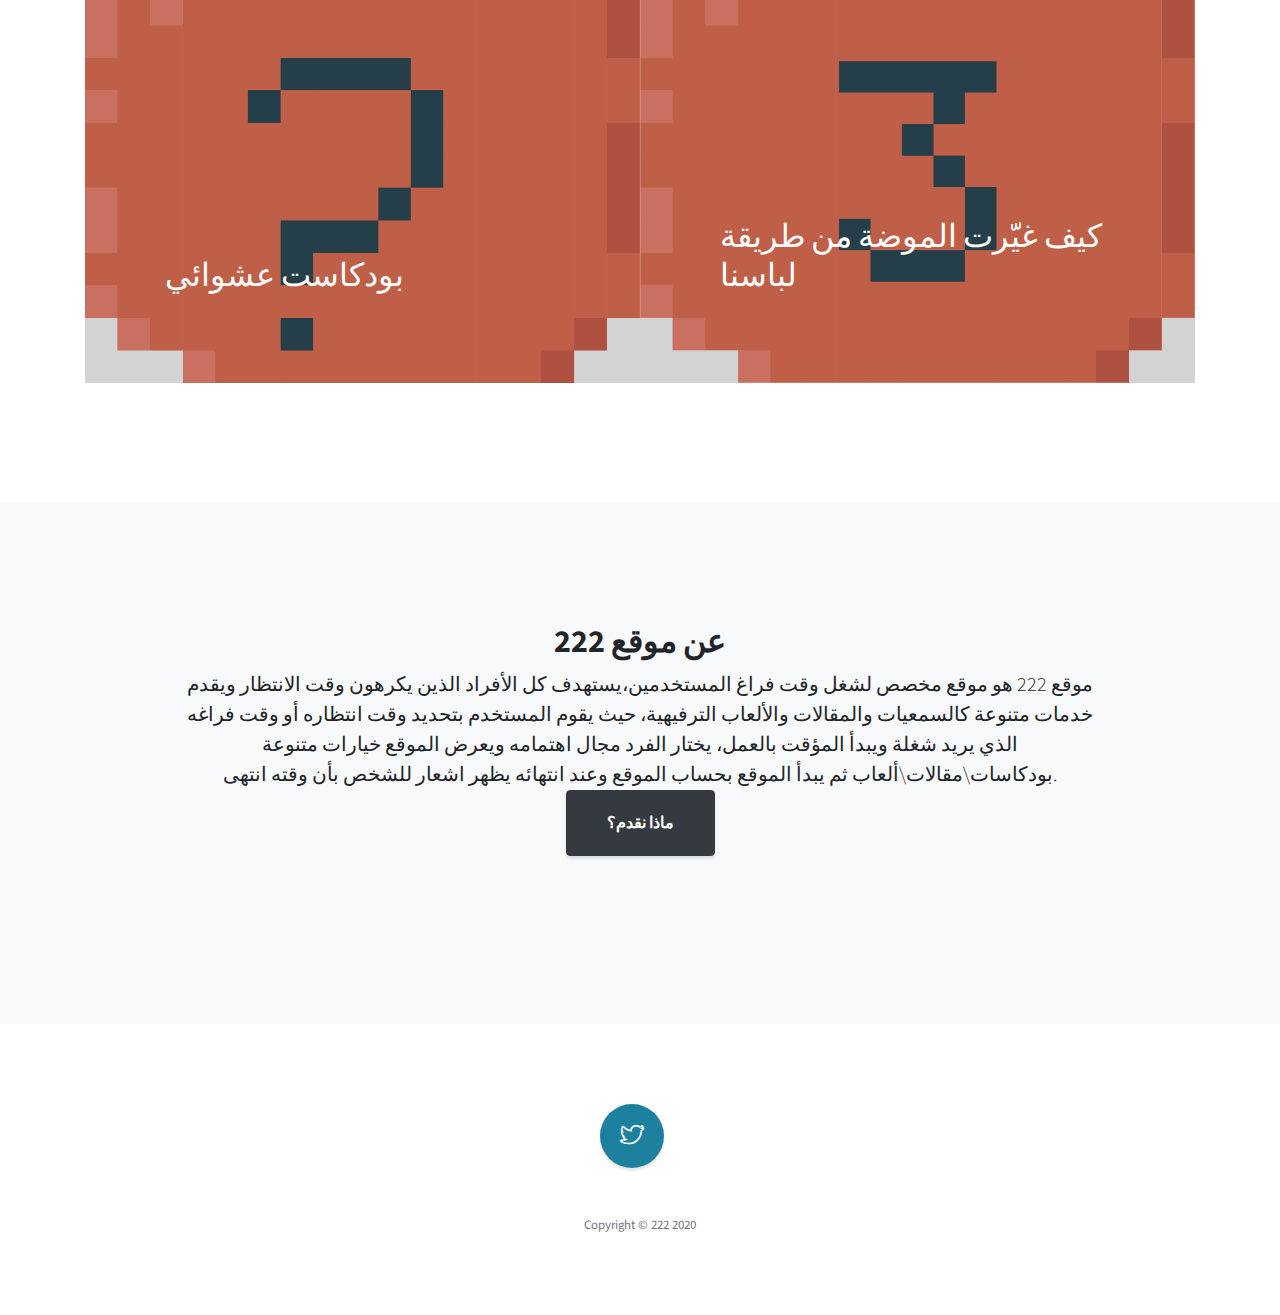
<file: podcasts.html>
<!DOCTYPE html>
<html lang="ar">

<head>

  <meta charset="utf-8">
  <meta name="viewport" content="width=device-width, initial-scale=1, shrink-to-fit=no">
  <meta name="description" content="">
  <meta name="author" content="">

  <title>سمعيات</title>
  <link rel="icon" href="img/icon.jpg" />
  <!-- Bootstrap Core CSS -->
  <link href="vendor/bootstrap/css/bootstrap.min.css" rel="stylesheet">

  <!-- Custom Fonts -->
  <link href="vendor/fontawesome-free/css/all.min.css" rel="stylesheet" type="text/css">
  <link href="https://fonts.googleapis.com/css?family=Source+Sans+Pro:300,400,700,300italic,400italic,700italic" rel="stylesheet" type="text/css">
  <link href="vendor/simple-line-icons/css/simple-line-icons.css" rel="stylesheet">

  <!-- Custom CSS -->
  <link href="css/stylish-portfolio.min.css" rel="stylesheet">

</head>

<body id="page-top">

  <!-- Navigation -->
  <a class="menu-toggle rounded" href="#">
    <i class="fas fa-bars"></i>
  </a>
  <nav id="sidebar-wrapper">
    <ul class="sidebar-nav">
      <li class="sidebar-brand">
        <a class="js-scroll-trigger" href="index.html">الرئيسية</a>
      </li>
      <li class="sidebar-nav-item">
        <a class="js-scroll-trigger" href="#services">الخيارات</a>
        <li class="sidebar-nav-item">
          <a class="js-scroll-trigger" href="podcasts.html">السمعيات</a>
        </li>
        <li class="sidebar-nav-item">
          <a class="js-scroll-trigger" href="articles.html">المقالات</a>
        </li>
        <li class="sidebar-nav-item">
          <a class="js-scroll-trigger" href="games.html">الألعاب</a>
        </li>
      </li>
      <li class="sidebar-nav-item">
        <a class="js-scroll-trigger" href="#about">عنّا</a>
      </li>
      <li class="sidebar-nav-item">
        <a class="js-scroll-trigger" href="contact.html">تواصل معنا</a>
      </li>
    </ul>
  </nav>

  <!-- Header -->
  <header class="masthead d-flex">
    <div class="container text-center my-auto">
      <!--<img class="img-fluid" src="img/header2.jpg" alt="">-->
      <button class="btn btn-primary btn-xl" onclick="openForm()">حدد المدة التي ترغب بشغلها</a>
    </div>
    <div class="overlay"></div>
  </header>

  <div class="form-popup" id="myForm">
    <form class="form-container">
        <form>
            <input type="number" id="hours">
            <label for="hours" >ساعة </label>
        </form>
        <form>
            <input type="number" id="minutes">
            <label for="minutes">دقيقة </label>
    </form>

    <button class="btn btn-primary" onclick="countdownTimeStart(); closeForm()">ابدأ</button>
    </form>
</div>
<div class="timer">
    <p id="Output"></p>
</div>

<div id="popup"> 
  <button class="btn btn-primary" onclick="closeIframe()">X</button>
  <iframe id="iframe" height="600px" width="100%"></iframe>
</div>
  <!-- services -->
  <section class="content-section" id="services">
    <div class="container">
      <div class="content-section-heading text-center">
        <img class="img-fluid" src="img/podcast h2.jpg">
      </div>
      <div class="row no-gutters">
        <div class="col-sm">
          <a class="portfolio-item" href="" id="2">
            <div class="caption">
              <div class="caption-content">
                <div class="h2">بودكاست مخرج طوارئ: اكسير الشباب الدائم</div>
              </div>
            </div>
            <img class="img-fluid" src="img/2.png" alt="">
          </a>
        </div>
        <div class="col-sm">
          <a class="portfolio-item" href="" id="1">
            <div class="caption">
              <div class="caption-content">
                <div class="h2">التسويق لا يعني زيادة مبيعاتك، مع صالح الشبل</div>
              </div>
            </div>
            <img class="img-fluid" src="img/1.png" alt="">
          </a>
        </div>
      </div>
      <div class="row no-gutters" id="4">
        <div class="col-sm">
          <a class="portfolio-item" href="" >
            <div class="caption">
              <div class="caption-content">
                <div class="h2">بودكاست عشوائي</div>
              </div>
            </div>
            <img class="img-fluid" src="img/random.png" alt="">
          </a>
        </div>
        <div class="col-sm">
          <a class="portfolio-item" href="" id="3">
              <div class="caption">
                <div class="caption-content">
                  <div class="h2"> كيف غيّرت الموضة من طريقة لباسنا</div>   
              </div>
            </div>
            <img class="img-fluid" src="img/3.png" alt="">
          </a>
        </div>
      </div>
    </div>
  </section>

  <!-- About -->
  <section class="content-section bg-light" id="about">
    <div class="container text-center">
      <div class="row">
        <div class="col-lg-10 mx-auto">
          <h2>عن موقع 222</h2>
          <p class="lead mb-5">موقع 222 هو موقع مخصص لشغل وقت فراغ المستخدمين،يستهدف كل الأفراد الذين يكرهون وقت الانتظار ويقدم خدمات متنوعة كالسمعيات والمقالات والألعاب الترفيهية، حيث يقوم المستخدم بتحديد وقت انتظاره أو وقت فراغه الذي يريد شغلة ويبدأ المؤقت بالعمل، يختار الفرد مجال اهتمامه ويعرض الموقع خيارات متنوعة بودكاسات\مقالات\ألعاب ثم يبدأ الموقع بحساب الموقع وعند انتهائه يظهر اشعار للشخص بأن وقته انتهى. 
          <a class="btn btn-dark btn-xl js-scroll-trigger" href="#services">ماذا نقدم؟</a>
        </div>
      </div>
    </div>
  </section>


  <!-- Footer -->
  <footer class="footer text-center" id="contact">
    <div class="container">
      <ul class="list-inline mb-5">
        <li class="list-inline-item">
          <a class="social-link rounded-circle text-white mr-3" href="https://twitter.com/_2_to_2_">
            <i class="icon-social-twitter"></i>
          </a>
        </li>
      </ul>
      <p class="text-muted small mb-0">Copyright &copy; 222 2020</p>
    </div>
  </footer>

  <!-- Scroll to Top Button-->
  <a class="scroll-to-top rounded js-scroll-trigger" href="#page-top">
    <i class="fas fa-angle-up"></i>
  </a>

  <!-- Bootstrap core JavaScript -->
  <script src="vendor/jquery/jquery.min.js"></script>
  <script src="vendor/bootstrap/js/bootstrap.bundle.min.js"></script>

  <!-- Plugin JavaScript -->
  <script src="vendor/jquery-easing/jquery.easing.min.js"></script>

  <!-- Custom scripts for this template -->
  <script src="js/stylish-portfolio.min.js"></script>


  <script>  
    function openForm() {
        document.getElementById("myForm").style.display = "block";
    }

    function closeForm() {
        document.getElementById("myForm").style.display = "none";
    }

    function countdownTimeStart(){
        var minutes = document.getElementById("minutes").value;
        var hours = document.getElementById("hours").value;
        var hoursInS = hours * 3600;
        var minutesIns = minutes * 60;
        var timeInSeconds = hoursInS + minutesIns;

        var counter=setInterval(timer, 1000); //1000 will  run it every 1 second

        function timer(){
            // Update the count down every 1 second
            timeInSeconds=timeInSeconds-1;
            remainingMinutes = Math.floor(timeInSeconds/60);
            remainingHours = Math.floor(timeInSeconds/3600);
            remainingSeconds = Math.floor(timeInSeconds-((remainingMinutes*60) + (remainingHours*3600)));

            if (timeInSeconds <= 0){
                clearInterval(counter);
                alert("انتهى الوقت الذي حددته! بإمكانك إعادة تعيين الوقت");
                return;
            }
            else if (remainingHours >= 1){
                document.getElementById("Output").innerHTML= remainingHours + ":"+remainingMinutes + ":" + remainingSeconds;
            }

            else if (remainingMinutes >= 1){
                document.getElementById("Output").innerHTML= "00:"+remainingMinutes + ":" + remainingSeconds
            }
            else if (remainingSeconds >= 0){
                document.getElementById("Output").innerHTML= "00:00:" + remainingSeconds;
            }
        }
    }

    document.getElementById("popup").showpopup = function() {
  document.getElementById("popup").style.display = "block";
  document.getElementById("iframe").style.display = "block";
}

function ClosePop() {
    document.getElementById("popup").style.display = "none";
    document.getElementById("iframe").style.display = "none";
}

document.getElementById("2").onclick = function(e) {
  e.preventDefault(); 
  document.getElementById('iframe').src = "https://soundcloud.com/user-600545766-851174139/ytkun8apiwl5";
  document.getElementById("popup").showpopup();
}

document.getElementById("1").onclick = function(e) {
  e.preventDefault();
  document.getElementById('iframe').src = "https://thmanyah.com/podcasts/fnjan/205/";
  document.getElementById("popup").showpopup();
}

document.getElementById("4").onclick = function(e) {
  e.preventDefault();
  document.getElementById('iframe').src =  "https://thmanyah.com/podcasts/fnjan/204/";
  document.getElementById("popup").showpopup();
}

document.getElementById("3").onclick = function(e) {
  e.preventDefault();
  var arr = ["https://soundcloud.com/user-600545766-851174139/ytkun8apiwl5",
            "https://thmanyah.com/podcasts/fnjan/205/",
            "https://thmanyah.com/podcasts/fnjan/204/",
            "https://thmanyah.com/podcasts/fnjan/207/"]; 
  document.getElementById('iframe').src = arr[Math.floor(Math.random() * arr.length)];
  document.getElementById("popup").showpopup();
}

function closeIframe() {
    window.parent.ClosePop();
}
</script> 
</body>

</html>
</file>
<file: vendor/simple-line-icons/css/simple-line-icons.css>
/*
* Font Face
*/
@font-face {
  font-family: 'simple-line-icons';
  src: url('../fonts/Simple-Line-Icons.eot?v=2.4.0');
  src: url('../fonts/Simple-Line-Icons.eot?v=2.4.0#iefix') format('embedded-opentype'), url('../fonts/Simple-Line-Icons.woff2?v=2.4.0') format('woff2'), url('../fonts/Simple-Line-Icons.ttf?v=2.4.0') format('truetype'), url('../fonts/Simple-Line-Icons.woff?v=2.4.0') format('woff'), url('../fonts/Simple-Line-Icons.svg?v=2.4.0#simple-line-icons') format('svg');
  font-weight: normal;
  font-style: normal;
}
/*
 Use the following code if you want to have a class per icon.
 Instead of a list of all class selectors, you can use the generic [class*="icon-"] selector,
 but it's slower.
*/
.icon-user,
.icon-people,
.icon-user-female,
.icon-user-follow,
.icon-user-following,
.icon-user-unfollow,
.icon-login,
.icon-logout,
.icon-emotsmile,
.icon-phone,
.icon-call-end,
.icon-call-in,
.icon-call-out,
.icon-map,
.icon-location-pin,
.icon-direction,
.icon-directions,
.icon-compass,
.icon-layers,
.icon-menu,
.icon-list,
.icon-options-vertical,
.icon-options,
.icon-arrow-down,
.icon-arrow-left,
.icon-arrow-right,
.icon-arrow-up,
.icon-arrow-up-circle,
.icon-arrow-left-circle,
.icon-arrow-right-circle,
.icon-arrow-down-circle,
.icon-check,
.icon-clock,
.icon-plus,
.icon-minus,
.icon-close,
.icon-event,
.icon-exclamation,
.icon-organization,
.icon-trophy,
.icon-screen-smartphone,
.icon-screen-desktop,
.icon-plane,
.icon-notebook,
.icon-mustache,
.icon-mouse,
.icon-magnet,
.icon-energy,
.icon-disc,
.icon-cursor,
.icon-cursor-move,
.icon-crop,
.icon-chemistry,
.icon-speedometer,
.icon-shield,
.icon-screen-tablet,
.icon-magic-wand,
.icon-hourglass,
.icon-graduation,
.icon-ghost,
.icon-game-controller,
.icon-fire,
.icon-eyeglass,
.icon-envelope-open,
.icon-envelope-letter,
.icon-bell,
.icon-badge,
.icon-anchor,
.icon-wallet,
.icon-vector,
.icon-speech,
.icon-puzzle,
.icon-printer,
.icon-present,
.icon-playlist,
.icon-pin,
.icon-picture,
.icon-handbag,
.icon-globe-alt,
.icon-globe,
.icon-folder-alt,
.icon-folder,
.icon-film,
.icon-feed,
.icon-drop,
.icon-drawer,
.icon-docs,
.icon-doc,
.icon-diamond,
.icon-cup,
.icon-calculator,
.icon-bubbles,
.icon-briefcase,
.icon-book-open,
.icon-basket-loaded,
.icon-basket,
.icon-bag,
.icon-action-undo,
.icon-action-redo,
.icon-wrench,
.icon-umbrella,
.icon-trash,
.icon-tag,
.icon-support,
.icon-frame,
.icon-size-fullscreen,
.icon-size-actual,
.icon-shuffle,
.icon-share-alt,
.icon-share,
.icon-rocket,
.icon-question,
.icon-pie-chart,
.icon-pencil,
.icon-note,
.icon-loop,
.icon-home,
.icon-grid,
.icon-graph,
.icon-microphone,
.icon-music-tone-alt,
.icon-music-tone,
.icon-earphones-alt,
.icon-earphones,
.icon-equalizer,
.icon-like,
.icon-dislike,
.icon-control-start,
.icon-control-rewind,
.icon-control-play,
.icon-control-pause,
.icon-control-forward,
.icon-control-end,
.icon-volume-1,
.icon-volume-2,
.icon-volume-off,
.icon-calendar,
.icon-bulb,
.icon-chart,
.icon-ban,
.icon-bubble,
.icon-camrecorder,
.icon-camera,
.icon-cloud-download,
.icon-cloud-upload,
.icon-envelope,
.icon-eye,
.icon-flag,
.icon-heart,
.icon-info,
.icon-key,
.icon-link,
.icon-lock,
.icon-lock-open,
.icon-magnifier,
.icon-magnifier-add,
.icon-magnifier-remove,
.icon-paper-clip,
.icon-paper-plane,
.icon-power,
.icon-refresh,
.icon-reload,
.icon-settings,
.icon-star,
.icon-symbol-female,
.icon-symbol-male,
.icon-target,
.icon-credit-card,
.icon-paypal,
.icon-social-tumblr,
.icon-social-twitter,
.icon-social-facebook,
.icon-social-instagram,
.icon-social-linkedin,
.icon-social-pinterest,
.icon-social-github,
.icon-social-google,
.icon-social-reddit,
.icon-social-skype,
.icon-social-dribbble,
.icon-social-behance,
.icon-social-foursqare,
.icon-social-soundcloud,
.icon-social-spotify,
.icon-social-stumbleupon,
.icon-social-youtube,
.icon-social-dropbox,
.icon-social-vkontakte,
.icon-social-steam {
  font-family: 'simple-line-icons';
  speak: none;
  font-style: normal;
  font-weight: normal;
  font-variant: normal;
  text-transform: none;
  line-height: 1;
  /* Better Font Rendering =========== */
  -webkit-font-smoothing: antialiased;
  -moz-osx-font-smoothing: grayscale;
}
.icon-user:before {
  content: "\e005";
}
.icon-people:before {
  content: "\e001";
}
.icon-user-female:before {
  content: "\e000";
}
.icon-user-follow:before {
  content: "\e002";
}
.icon-user-following:before {
  content: "\e003";
}
.icon-user-unfollow:before {
  content: "\e004";
}
.icon-login:before {
  content: "\e066";
}
.icon-logout:before {
  content: "\e065";
}
.icon-emotsmile:before {
  content: "\e021";
}
.icon-phone:before {
  content: "\e600";
}
.icon-call-end:before {
  content: "\e048";
}
.icon-call-in:before {
  content: "\e047";
}
.icon-call-out:before {
  content: "\e046";
}
.icon-map:before {
  content: "\e033";
}
.icon-location-pin:before {
  content: "\e096";
}
.icon-direction:before {
  content: "\e042";
}
.icon-directions:before {
  content: "\e041";
}
.icon-compass:before {
  content: "\e045";
}
.icon-layers:before {
  content: "\e034";
}
.icon-menu:before {
  content: "\e601";
}
.icon-list:before {
  content: "\e067";
}
.icon-options-vertical:before {
  content: "\e602";
}
.icon-options:before {
  content: "\e603";
}
.icon-arrow-down:before {
  content: "\e604";
}
.icon-arrow-left:before {
  content: "\e605";
}
.icon-arrow-right:before {
  content: "\e606";
}
.icon-arrow-up:before {
  content: "\e607";
}
.icon-arrow-up-circle:before {
  content: "\e078";
}
.icon-arrow-left-circle:before {
  content: "\e07a";
}
.icon-arrow-right-circle:before {
  content: "\e079";
}
.icon-arrow-down-circle:before {
  content: "\e07b";
}
.icon-check:before {
  content: "\e080";
}
.icon-clock:before {
  content: "\e081";
}
.icon-plus:before {
  content: "\e095";
}
.icon-minus:before {
  content: "\e615";
}
.icon-close:before {
  content: "\e082";
}
.icon-event:before {
  content: "\e619";
}
.icon-exclamation:before {
  content: "\e617";
}
.icon-organization:before {
  content: "\e616";
}
.icon-trophy:before {
  content: "\e006";
}
.icon-screen-smartphone:before {
  content: "\e010";
}
.icon-screen-desktop:before {
  content: "\e011";
}
.icon-plane:before {
  content: "\e012";
}
.icon-notebook:before {
  content: "\e013";
}
.icon-mustache:before {
  content: "\e014";
}
.icon-mouse:before {
  content: "\e015";
}
.icon-magnet:before {
  content: "\e016";
}
.icon-energy:before {
  content: "\e020";
}
.icon-disc:before {
  content: "\e022";
}
.icon-cursor:before {
  content: "\e06e";
}
.icon-cursor-move:before {
  content: "\e023";
}
.icon-crop:before {
  content: "\e024";
}
.icon-chemistry:before {
  content: "\e026";
}
.icon-speedometer:before {
  content: "\e007";
}
.icon-shield:before {
  content: "\e00e";
}
.icon-screen-tablet:before {
  content: "\e00f";
}
.icon-magic-wand:before {
  content: "\e017";
}
.icon-hourglass:before {
  content: "\e018";
}
.icon-graduation:before {
  content: "\e019";
}
.icon-ghost:before {
  content: "\e01a";
}
.icon-game-controller:before {
  content: "\e01b";
}
.icon-fire:before {
  content: "\e01c";
}
.icon-eyeglass:before {
  content: "\e01d";
}
.icon-envelope-open:before {
  content: "\e01e";
}
.icon-envelope-letter:before {
  content: "\e01f";
}
.icon-bell:before {
  content: "\e027";
}
.icon-badge:before {
  content: "\e028";
}
.icon-anchor:before {
  content: "\e029";
}
.icon-wallet:before {
  content: "\e02a";
}
.icon-vector:before {
  content: "\e02b";
}
.icon-speech:before {
  content: "\e02c";
}
.icon-puzzle:before {
  content: "\e02d";
}
.icon-printer:before {
  content: "\e02e";
}
.icon-present:before {
  content: "\e02f";
}
.icon-playlist:before {
  content: "\e030";
}
.icon-pin:before {
  content: "\e031";
}
.icon-picture:before {
  content: "\e032";
}
.icon-handbag:before {
  content: "\e035";
}
.icon-globe-alt:before {
  content: "\e036";
}
.icon-globe:before {
  content: "\e037";
}
.icon-folder-alt:before {
  content: "\e039";
}
.icon-folder:before {
  content: "\e089";
}
.icon-film:before {
  content: "\e03a";
}
.icon-feed:before {
  content: "\e03b";
}
.icon-drop:before {
  content: "\e03e";
}
.icon-drawer:before {
  content: "\e03f";
}
.icon-docs:before {
  content: "\e040";
}
.icon-doc:before {
  content: "\e085";
}
.icon-diamond:before {
  content: "\e043";
}
.icon-cup:before {
  content: "\e044";
}
.icon-calculator:before {
  content: "\e049";
}
.icon-bubbles:before {
  content: "\e04a";
}
.icon-briefcase:before {
  content: "\e04b";
}
.icon-book-open:before {
  content: "\e04c";
}
.icon-basket-loaded:before {
  content: "\e04d";
}
.icon-basket:before {
  content: "\e04e";
}
.icon-bag:before {
  content: "\e04f";
}
.icon-action-undo:before {
  content: "\e050";
}
.icon-action-redo:before {
  content: "\e051";
}
.icon-wrench:before {
  content: "\e052";
}
.icon-umbrella:before {
  content: "\e053";
}
.icon-trash:before {
  content: "\e054";
}
.icon-tag:before {
  content: "\e055";
}
.icon-support:before {
  content: "\e056";
}
.icon-frame:before {
  content: "\e038";
}
.icon-size-fullscreen:before {
  content: "\e057";
}
.icon-size-actual:before {
  content: "\e058";
}
.icon-shuffle:before {
  content: "\e059";
}
.icon-share-alt:before {
  content: "\e05a";
}
.icon-share:before {
  content: "\e05b";
}
.icon-rocket:before {
  content: "\e05c";
}
.icon-question:before {
  content: "\e05d";
}
.icon-pie-chart:before {
  content: "\e05e";
}
.icon-pencil:before {
  content: "\e05f";
}
.icon-note:before {
  content: "\e060";
}
.icon-loop:before {
  content: "\e064";
}
.icon-home:before {
  content: "\e069";
}
.icon-grid:before {
  content: "\e06a";
}
.icon-graph:before {
  content: "\e06b";
}
.icon-microphone:before {
  content: "\e063";
}
.icon-music-tone-alt:before {
  content: "\e061";
}
.icon-music-tone:before {
  content: "\e062";
}
.icon-earphones-alt:before {
  content: "\e03c";
}
.icon-earphones:before {
  content: "\e03d";
}
.icon-equalizer:before {
  content: "\e06c";
}
.icon-like:before {
  content: "\e068";
}
.icon-dislike:before {
  content: "\e06d";
}
.icon-control-start:before {
  content: "\e06f";
}
.icon-control-rewind:before {
  content: "\e070";
}
.icon-control-play:before {
  content: "\e071";
}
.icon-control-pause:before {
  content: "\e072";
}
.icon-control-forward:before {
  content: "\e073";
}
.icon-control-end:before {
  content: "\e074";
}
.icon-volume-1:before {
  content: "\e09f";
}
.icon-volume-2:before {
  content: "\e0a0";
}
.icon-volume-off:before {
  content: "\e0a1";
}
.icon-calendar:before {
  content: "\e075";
}
.icon-bulb:before {
  content: "\e076";
}
.icon-chart:before {
  content: "\e077";
}
.icon-ban:before {
  content: "\e07c";
}
.icon-bubble:before {
  content: "\e07d";
}
.icon-camrecorder:before {
  content: "\e07e";
}
.icon-camera:before {
  content: "\e07f";
}
.icon-cloud-download:before {
  content: "\e083";
}
.icon-cloud-upload:before {
  content: "\e084";
}
.icon-envelope:before {
  content: "\e086";
}
.icon-eye:before {
  content: "\e087";
}
.icon-flag:before {
  content: "\e088";
}
.icon-heart:before {
  content: "\e08a";
}
.icon-info:before {
  content: "\e08b";
}
.icon-key:before {
  content: "\e08c";
}
.icon-link:before {
  content: "\e08d";
}
.icon-lock:before {
  content: "\e08e";
}
.icon-lock-open:before {
  content: "\e08f";
}
.icon-magnifier:before {
  content: "\e090";
}
.icon-magnifier-add:before {
  content: "\e091";
}
.icon-magnifier-remove:before {
  content: "\e092";
}
.icon-paper-clip:before {
  content: "\e093";
}
.icon-paper-plane:before {
  content: "\e094";
}
.icon-power:before {
  content: "\e097";
}
.icon-refresh:before {
  content: "\e098";
}
.icon-reload:before {
  content: "\e099";
}
.icon-settings:before {
  content: "\e09a";
}
.icon-star:before {
  content: "\e09b";
}
.icon-symbol-female:before {
  content: "\e09c";
}
.icon-symbol-male:before {
  content: "\e09d";
}
.icon-target:before {
  content: "\e09e";
}
.icon-credit-card:before {
  content: "\e025";
}
.icon-paypal:before {
  content: "\e608";
}
.icon-social-tumblr:before {
  content: "\e00a";
}
.icon-social-twitter:before {
  content: "\e009";
}
.icon-social-facebook:before {
  content: "\e00b";
}
.icon-social-instagram:before {
  content: "\e609";
}
.icon-social-linkedin:before {
  content: "\e60a";
}
.icon-social-pinterest:before {
  content: "\e60b";
}
.icon-social-github:before {
  content: "\e60c";
}
.icon-social-google:before {
  content: "\e60d";
}
.icon-social-reddit:before {
  content: "\e60e";
}
.icon-social-skype:before {
  content: "\e60f";
}
.icon-social-dribbble:before {
  content: "\e00d";
}
.icon-social-behance:before {
  content: "\e610";
}
.icon-social-foursqare:before {
  content: "\e611";
}
.icon-social-soundcloud:before {
  content: "\e612";
}
.icon-social-spotify:before {
  content: "\e613";
}
.icon-social-stumbleupon:before {
  content: "\e614";
}
.icon-social-youtube:before {
  content: "\e008";
}
.icon-social-dropbox:before {
  content: "\e00c";
}
.icon-social-vkontakte:before {
  content: "\e618";
}
.icon-social-steam:before {
  content: "\e620";
}
</file>
<file: css/stylish-portfolio.min.css>
/*!
 * Start Bootstrap - Stylish Portfolio v5.0.9 (https://startbootstrap.com/theme/stylish-portfolio)
 * Copyright 2013-2020 Start Bootstrap
 * Licensed under MIT (https://github.com/StartBootstrap/startbootstrap-stylish-portfolio/blob/master/LICENSE)
 */body,
 html {
     width:100%;
     height:100%
}

body {
    font-family:'Source Sans Pro';
}

.btn-xl {
    padding:1.25rem 2.5rem
}

.content-section {
    padding-top:7.5rem;
    padding-bottom:7.5rem;
}

.content-section-heading h2 {
    font-size:3rem;
}

.content-section-heading h3 {
    font-size:1rem;
    text-transform:uppercase
}

h1,h2,h3,h4,h5,h6 {
    font-weight:700
}

.text-faded {
    color:rgba(255,255,255,.7)
}

.scroll-to-top {
    position:fixed;
    right:15px;
    bottom:15px;
    display:none;
    width:50px;
    height:50px;
    text-align:center;
    color:#fff;
    background:rgba(52,58,64,.5);
    line-height:45px
}

.scroll-to-top:focus,.scroll-to-top:hover {
    color:#fff
}

.scroll-to-top:hover {
    background:#343a40
}

.scroll-to-top i {
    font-weight:800
}

.masthead {
    min-height:30rem;
    position:relative;
    display:table;
    width:100%;
    height:auto;
    padding-top:8rem;
    padding-bottom:8rem;
    background:linear-gradient(90deg,rgba(255,255,255,.1) 0,rgba(255,255,255,.1) 50%),url(../img/Asset10header.png);
    background-position:center center;
    background-repeat:no-repeat;
    background-size:cover
}

.masthead h1 {
    font-size:4rem;
    margin:0;
    padding:0
}
@media (min-width:992px) {
    .masthead {
        height:100vh
    }
    
    .masthead h1 {
        font-size:5.5rem
    }
}

#sidebar-wrapper {
    position:fixed;
    z-index:2;
    right:0;
    width:250px;
    height:100%;
    transition:all .4s ease 0s;
    transform:translateX(250px);
    background:#1d809f;
    border-left:1px solid rgba(255,255,255,.1)}
    .sidebar-nav {
        position:absolute;
        top:0;
        width:250px;
        margin:0;
        padding:0;
        list-style:none
    }
    
    .sidebar-nav li.sidebar-nav-item a{display:block;text-decoration:none;color:#fff;padding:15px}.sidebar-nav li a:hover{text-decoration:none;color:#fff;background:rgba(255,255,255,.2)}.sidebar-nav li a:active,.sidebar-nav li a:focus{text-decoration:none}.sidebar-nav>.sidebar-brand{font-size:1.2rem;background:rgba(52,58,64,.1);height:80px;line-height:50px;padding-top:15px;padding-bottom:15px;padding-left:15px}.sidebar-nav>.sidebar-brand a{color:#fff}.sidebar-nav>
    .sidebar-brand a:hover {
        color:#fff;
        background:0 0
    }
#sidebar-wrapper.active{
    right:250px;
    width:250px;
    transition:all .4s ease 0s
}
    
    .menu-toggle {
        position:fixed;
        right:15px;
        top:15px;
        width:50px;
        height:50px;
        text-align:center;
        color:#fff;
        background:rgba(52,58,64,.5);
        line-height:50px;
        z-index:999
    }

    .menu-toggle:focus,.menu-toggle:hover {
        color:#fff
    }
    .menu-toggle:hover {
        background:#343a40
    }
    .service-icon {
        -color:#fff;
        color:#1d809f;
        height:7rem;
        width:7rem;
        display:block;
        line-height:7.5rem;
        font-size:2.25rem;
        box-shadow:0 3px 3px 0 rgba(0,0,0,.1)
    }
    .callout{padding:15rem 0;background:linear-gradient(90deg,rgba(255,255,255,.1) 0,rgba(255,255,255,.1) 100%),url(../img/bg-callout.jpg);background-position:center center;background-repeat:no-repeat;background-size:cover}.callout h2{font-size:3.5rem;font-weight:700;display:block;max-width:30rem}
    .portfolio-item {
        display:block;
        position:relative;
        overflow:hidden;
        max-width:530px;
        margin:auto auto 1rem;
    }
    
    .portfolio-item .caption {
        display:flex;
        height:100%;
        width:100%;
        background-color:rgba(33,37,41,.2);
        position:absolute;
        top:0;
        bottom:0;
        z-index:1
    }
    
    .portfolio-item .caption .caption-content {
        color:#fff;
        margin:auto 2rem 2rem
    }
    
    .portfolio-item .caption .caption-content h2 {
        font-size:.8rem;
        text-transform:uppercase
    }
    
    .portfolio-item .caption .caption-content p {
        font-weight:300;
        font-size:1.2rem
    }
    
    @media (min-width:992px) {
        .portfolio-item {
            max-width:none;
            margin:0
        }
        
        .portfolio-item .caption {
            transition:background-color .7s,-webkit-clip-path .25s ease-out;
            transition:clip-path .25s ease-out,background-color .7s;
            transition:clip-path .25s ease-out,background-color .7s,-webkit-clip-path .25s ease-out;
            -webkit-clip-path:inset(0);
            clip-path:inset(0)
        }
        
        .portfolio-item .caption .caption-content {
            transition:opacity .25s;
            margin-left:5rem;
            margin-right:5rem;
            margin-bottom:5rem
        }
        
        .portfolio-item img {
            transition:-webkit-clip-path .25s ease-out;
            transition:clip-path .25s ease-out;
            transition:clip-path .25s ease-out,-webkit-clip-path .25s ease-out;
            -webkit-clip-path:inset(-1px);
            clip-path:inset(-1px)
        }
        
        .portfolio-item:hover img {
            -webkit-clip-path:inset(2rem);
            clip-path:inset(2rem)
        }
        
        .portfolio-item:hover .caption {
            background-color:rgba(29,128,159,.9);
            -webkit-clip-path:inset(2rem);
            clip-path:inset(2rem)
        }
    }

    footer.footer {
        padding-top:5rem;
        padding-bottom:5rem
    }
    
    footer.footer .social-link {
        display:block;
        height:4rem;
        width:4rem;
        line-height:4.3rem;
        font-size:1.5rem;
        background-color:#1d809f;
        transition:background-color .15s ease-in-out;
        box-shadow:0 3px 3px 0 rgba(0,0,0,.1
        )
    }
    
    footer.footer .social-link:hover {
        background-color:#155d74;
        text-decoration:none
    }
    
    a {
        color:#1d809f
    }
    
    a:active,a:focus,a:hover {
        color:#155d74
    }
    
    .btn-primary {
        background-color:#1d809f!important;
        border-color:#1d809f!important;
        color:#fff!important
    }

    .btn-primary:active,.btn-primary:focus,.btn-primary:hover {
        background-color:#155d74!important;
        border-color:#155d74!important
    }
    
    .btn-secondary {
        background-color:#ecb807!important;
        border-color:#ecb807!important;
        color:#fff!important
    }
    
    .btn-secondary:active,.btn-secondary:focus,.btn-secondary:hover {
        background-color:#ba9106!important;
        border-color:#ba9106!important
    }
    
    .btn-dark {
        color:#fff!important
    }
    
    .btn {
        box-shadow:0 3px 3px 0 rgba(0,0,0,.1);
        font-weight:700
    }
    
    .bg-primary {
        background-color:#1d809f!important
    }
   
    .text-primary {
        color:#1d809f!important
    }
    
    .text-secondary {
        color:#ecb807!important
    }

    .form-popup {
        display :none;
        position: fixed;
        bottom: 0;
        right: 555px;
        bottom: 130px;
        border: 3px solid #f1f1f1;
        z-index: 9;
      }
      
      /* Add styles to the form container */
      .form-container {
        max-width: 300px;
        padding: 10px;
        background-color: white;
      }
      
      /* Full-width input fields */
      .form-container input[type=number] .form-container input[type=number]{
        width: 100%;
        padding: 15px;
        margin: 5px 0 22px 0;
        border: none;
        background: white;
      }
      
      /* When the inputs get focus, do something */
      .form-container input[type=number]:focus .form-container input[type=number]:focus{
        background-color: #ddd;
        outline: none;
      }

      .timer {
          width: auto;
          height: auto;
          font-size: x-large;
          background-color: #e76f51;
          font-smooth: never;
         -webkit-font-smoothing : none;
         color: white;
      }

      #popup { 
        display: none; 
        border: 1px black solid;
        width: 650px; height: 650px; 
        top:30px; left:50px;
        background-color: white;
        z-index: 10;
        padding: 2em;
        position: fixed;
      }
      
      #page { 
        display: none; 
        width: 100%; height: 100%; 
        top:0px; left:0px;
        z-index: 9;
        padding: 2em;
        position: absolute;
      }
      
      .darken { background: rgba(0, 0, 0, 0.7); }
      
      #iframe { border: 0; }

      #page { height: 100%; }
</file>
